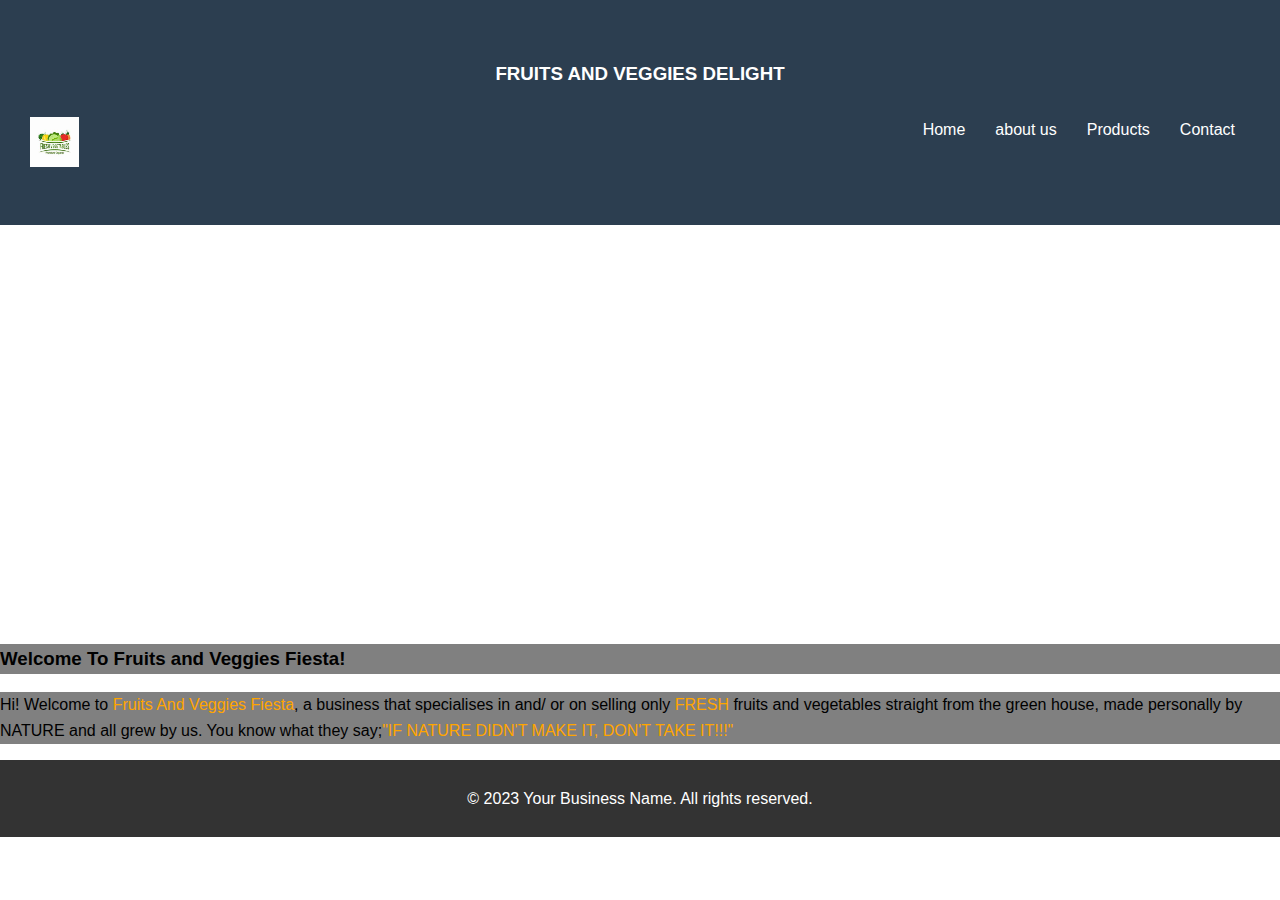
<file: Index.html>
<!DOCTYPE html>
<html lang="en">
<head>
    <meta charset="UTF-8">
    <meta name="viewport" content="width=device-width, initial-scale=1.0">
    <title>Fruits And Veggies Delight</title>
    <link rel="stylesheet" href="style1.css">
</head>
<body>
    <header>
       <section>
        <h3><b>FRUITS AND VEGGIES DELIGHT</b></h3>  
          <nav>
              <div class="logo"><img src="Logo.jpeg" class="logo" /></div>
              <ul>
                  <li><a href="index.html">Home</a></li>
                          <li><a href="about us.html">about us</a></li>
                          <li><a href="services.html">Products</a></li>
                          <li><a href="contact.html">Contact</a></li>
              </ul>
          </nav>
     
      </header>
      </section>
  
      <div class="slideshow">
          <div class="slide">
              <p>BANANAS</p>
              <img src="Banana.webp" alt="Slide 1">
          </div>
          <div class="slide">
              <p>KIWI</p>
              <img src="GoldenKiwi_360x.webp" alt="Slide 2">
          </div>
          <div class="slide">
              <p>APPLES</p>
              <img src="AppleKinnor_360x.webp" alt="Slide 3">
              <div class="image-overlay">
                  <h3>Apples</h3>
                  <p>The apple is one of the fruits most beneficial
                     to health thanks to its high content in vitamins and minerals </p>
                </div>
          </div>
          <div class="slide">
              <p>CRUST</p>
              <img src="CUST_360x.webp" alt="Slide 4">
          </div>
          <div class="slide">
              <p>LEMON</p>
              <img src="Lemon.webp" alt="Slide 5">
          </div>
      </div>
  
      <div class="info">
  
      <h3>Welcome To Fruits and Veggies Fiesta!</h3>
        <p>Hi! Welcome to <span>Fruits And Veggies Fiesta</span>, a business that specialises in and/ or on selling
          only <span>FRESH</span> fruits and vegetables straight from the green house, made personally by NATURE
          and all grew by us. You know what they say;<span>"IF NATURE DIDN'T MAKE IT, DON'T TAKE IT!!!"</span></p>
      </div>
  
  
      <footer>
          <p>&copy; 2023 Your Business Name. All rights reserved.</p>
      </footer>
</body>
</html>
</file>
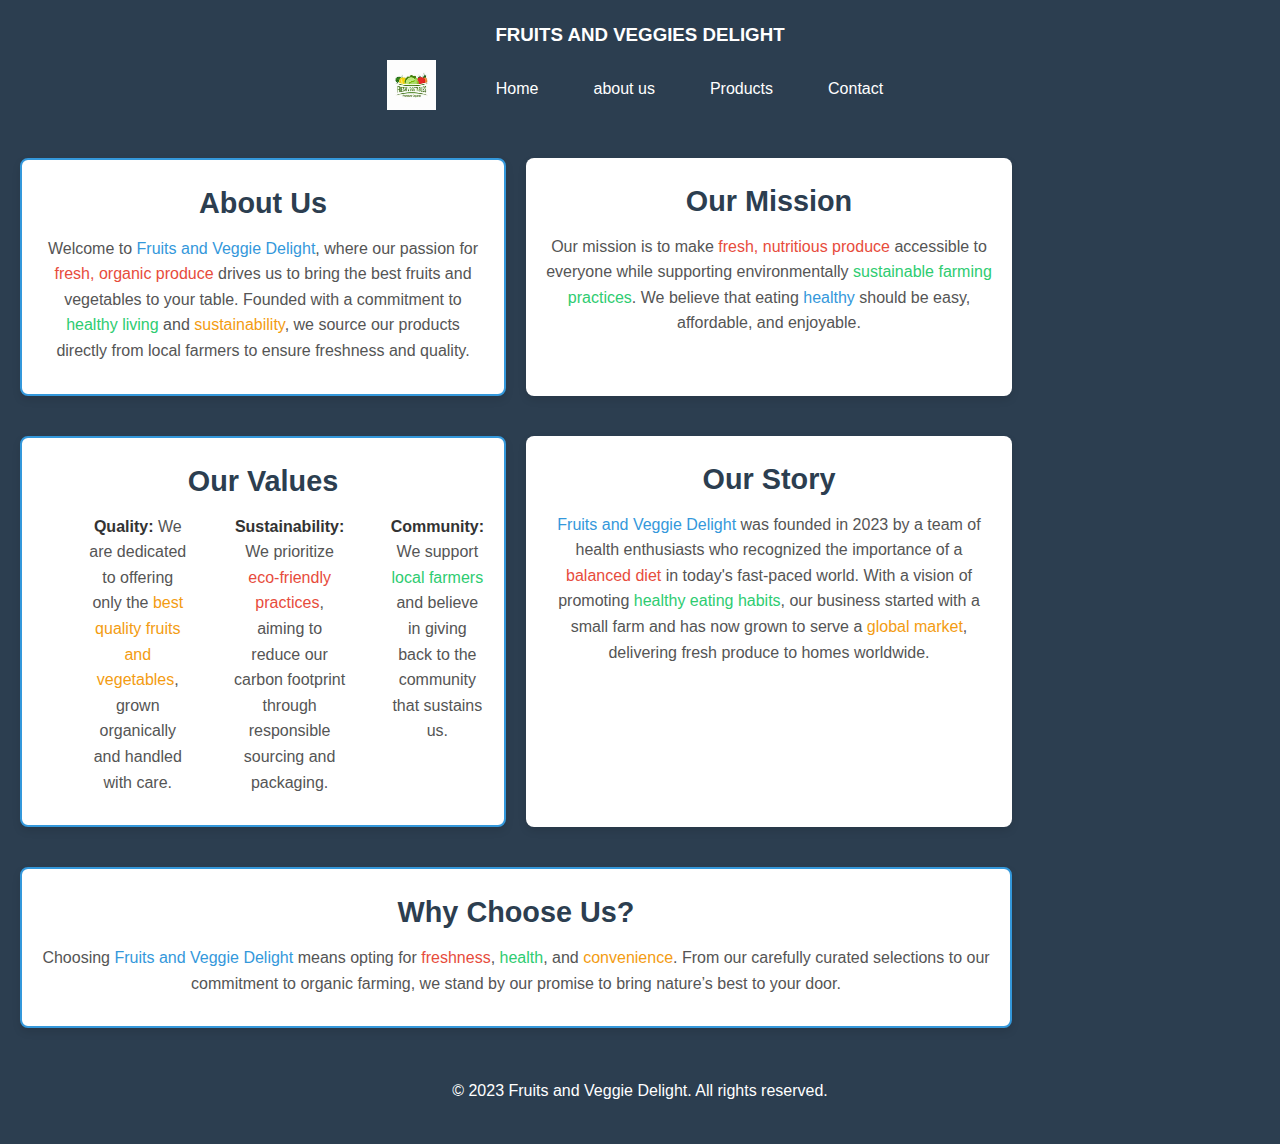
<file: about us.html>
<!DOCTYPE html>
<html lang="en">
<head>
    <meta charset="UTF-8">
    <meta name="viewport" content="width=device-width, initial-scale=1.0">
    <title>Document</title>
    <link rel="stylesheet" href="style2.css">
</head>
<body>
    <header>
        <section>
         <h3><b>FRUITS AND VEGGIES DELIGHT</b></h3>  
           <nav>
               <div class="logo"><img src="Logo.jpeg" class="logo" /></div>
               <ul>
                   <li><a href="index.html">Home</a></li>
                           <li><a href="about us.html">about us</a></li>
                           <li><a href="services.html">Products</a></li>
                           <li><a href="contact.html">Contact</a></li>
               </ul>
           </nav>
        
           <main>
            <section class="about-us">
                <div class="container bordered">
                    <h1>About Us</h1>
                    <p>Welcome to <span class="color1">Fruits and Veggie Delight</span>, where our passion 
                        for <span class="color2">fresh, organic produce</span> drives us to bring the best fruits and
                        vegetables to your table. Founded with a commitment to <span class="color3">healthy living</span> and 
                        <span class="color4">sustainability</span>, we source our products directly from local farmers to 
                        ensure freshness and quality.</p>
                </div>
    
                <div class="container">
                    <h1>Our Mission</h1>
                    <p>Our mission is to make <span class="color2">fresh, nutritious produce</span> accessible to everyone
                        while supporting environmentally <span class="color3">sustainable farming practices</span>. We believe
                        that eating <span class="color1">healthy</span> should be easy, affordable, and enjoyable.</p>
                    </div>
                <div class="container bordered">
                    <h1>Our Values</h1>
                    <ul>
                        <li><strong>Quality:</strong> We are dedicated to offering only the <span class="color4">best quality fruits and vegetables</span>, grown organically and handled with care.</li>
                        <li><strong>Sustainability:</strong> We prioritize <span class="color2">eco-friendly practices</span>, aiming to reduce our carbon footprint through responsible sourcing and packaging.</li>
                        <li><strong>Community:</strong> We support <span class="color3">local farmers</span> and believe in giving back to the community that sustains us.</li>
                    </ul>
                </div>
    
                <div class="container">
                    <h2>Our Story</h2>
                    <p><span class="color1">Fruits and Veggie Delight</span> was founded in 2023 by a team of health 
                        enthusiasts who recognized the importance of a <span class="color2">balanced diet</span> in today's 
                        fast-paced world. With a vision of promoting <span class="color3">healthy eating habits</span>,
                        our business started with a small farm and has now grown to serve a 
                        <span class="color4">global market</span>, delivering fresh produce to homes worldwide.</p>
                    </div>
                <div class="container bordered">
                    <h2>Why Choose Us?</h2>
                    <p>Choosing <span class="color1">Fruits and Veggie Delight</span> means opting for <span class="color2">freshness</span>, <span class="color3">health</span>, and <span class="color4">convenience</span>. From our carefully curated selections to our commitment to organic farming, we stand by our promise to bring nature’s best to your door.</p>
                </div>
            </section>
        </main>
    
        <footer>
            <p>&copy; 2023 Fruits and Veggie Delight. All rights reserved.</p>
        </footer>
    </body>
    </html>
    
       </header>
       </section>
</body>
</html>
</file>
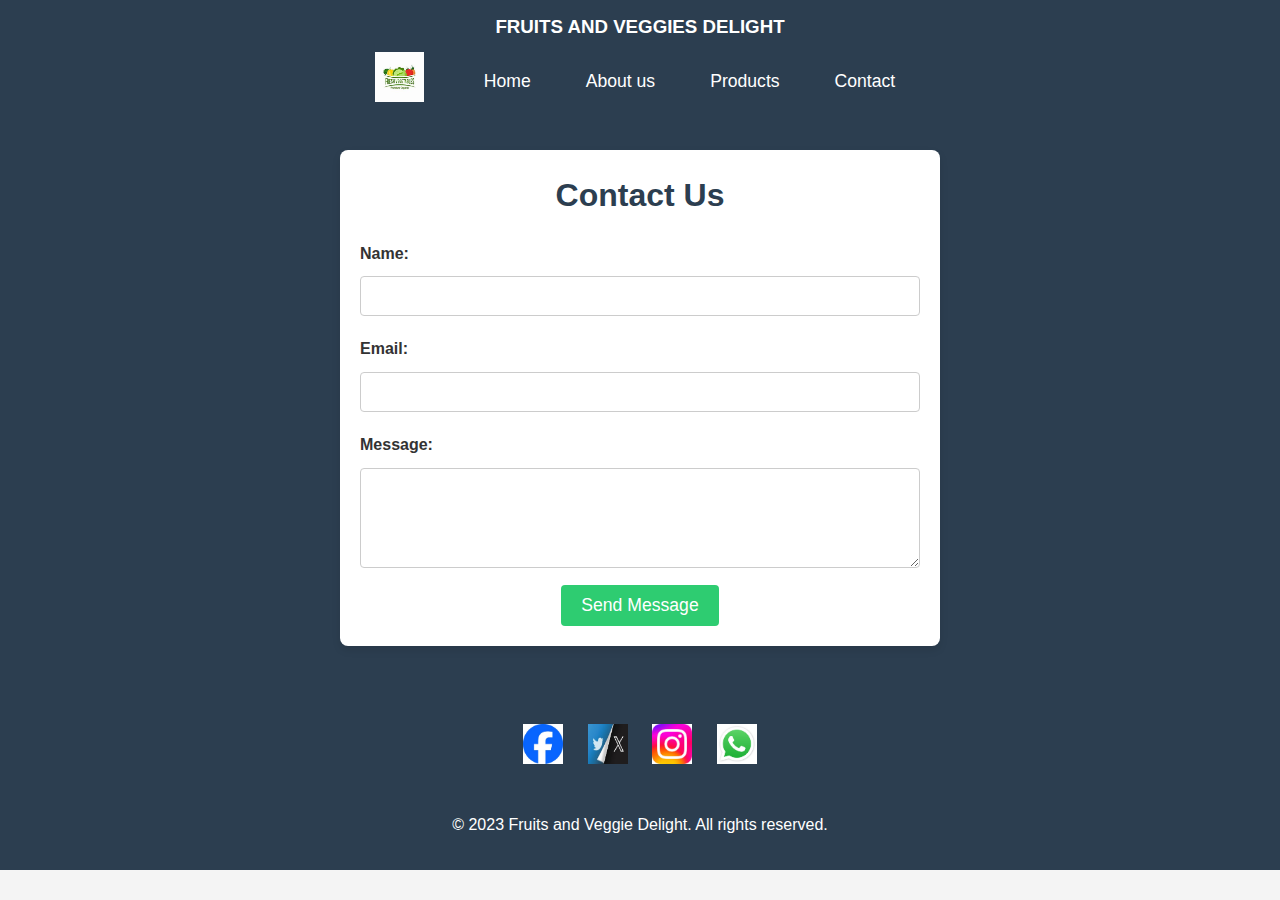
<file: contact.html>
<!DOCTYPE html>
<html lang="en">
<head>
    <meta charset="UTF-8">
    <meta name="viewport" content="width=device-width, initial-scale=1.0">
    <title>Document</title>
    <link rel="stylesheet" href="style4.css">
</head>
<body>
    <header>
        <section>
         <h3><b>FRUITS AND VEGGIES DELIGHT</b></h3>  
           <nav>
               <div class="logo"><img src="Logo.jpeg" class="logo" /></div>
               <ul>
                   <li><a href="index.html">Home</a></li>
                           <li><a href="about us.html">About us</a></li>
                           <li><a href="services.html">Products</a></li>
                           <li><a href="contact.html">Contact</a></li>
               </ul>
           </nav>
           <section id="contact">
            <h2>Contact Us</h2>
            <form action="submit_form.php" method="post">
                <label for="name">Name:</label>
                <input type="text" id="name" name="name" required>
                <label for="email">Email:</label>
                <input type="email" id="email" name="email" required>
                <label for="message">Message:</label>
                <textarea id="message" name="message" required></textarea>
                <button type="submit">Send Message</button>
            </form>
        </section>

        <div class="vist">
            <h2>Visit us on</h2>
            <a href="https://www.facebook.com" target="_blank"><img src="Facebook.jpg" alt="Facebook"></a>
            <a href="https://www.twitter.com" target="_blank"><img src="Twitter.jpg" alt="Twitter"></a>
            <a href="https://www.instagram.com" target="_blank"><img src="Instagram.jpg" alt="Instagram"></a>
            <a href="https://www.whatsapp.com" target="_blank"><img src="WhatsApp.jpg" alt="WhatsApp"></a>   
        </div>
        
        <footer>
            <p>&copy; 2023 Fruits and Veggie Delight. All rights reserved.</p>
        </footer>
    </body>
</html>
       </header>
       </section>
</body>
</html>
</file>
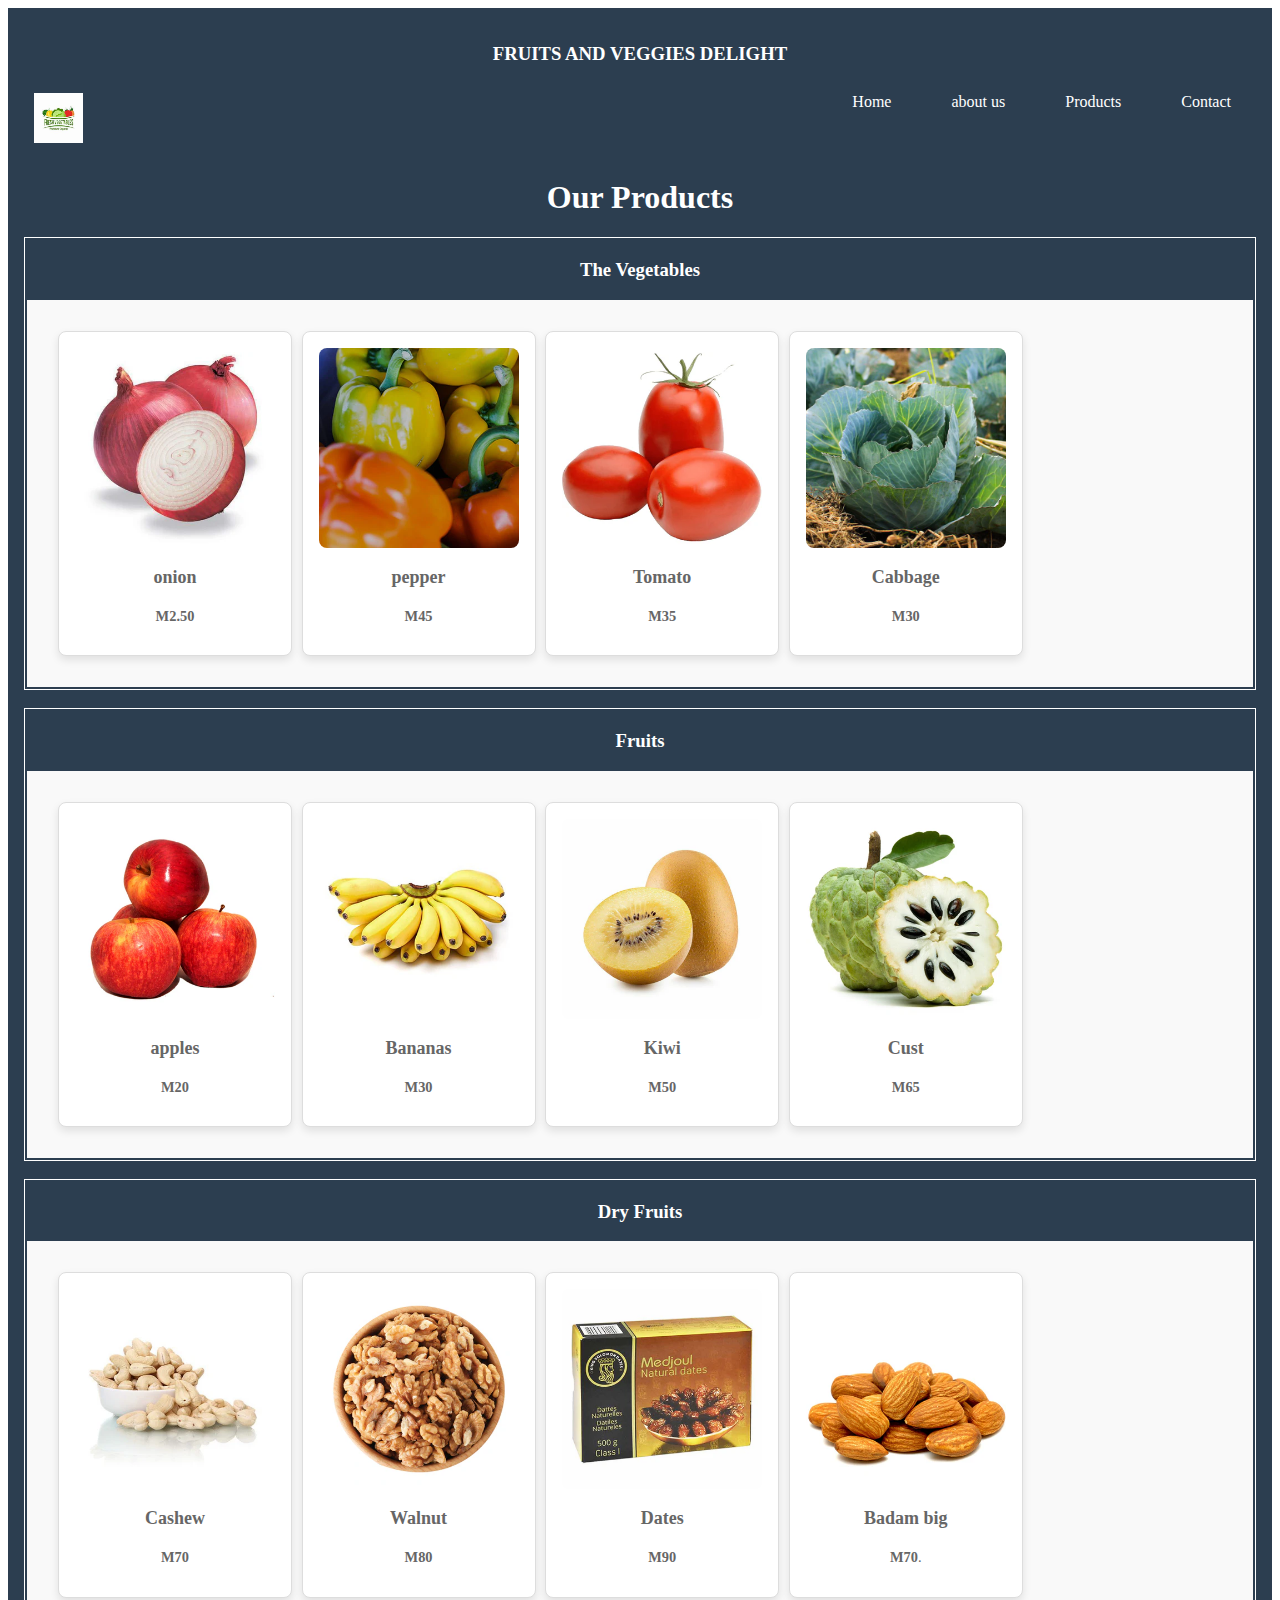
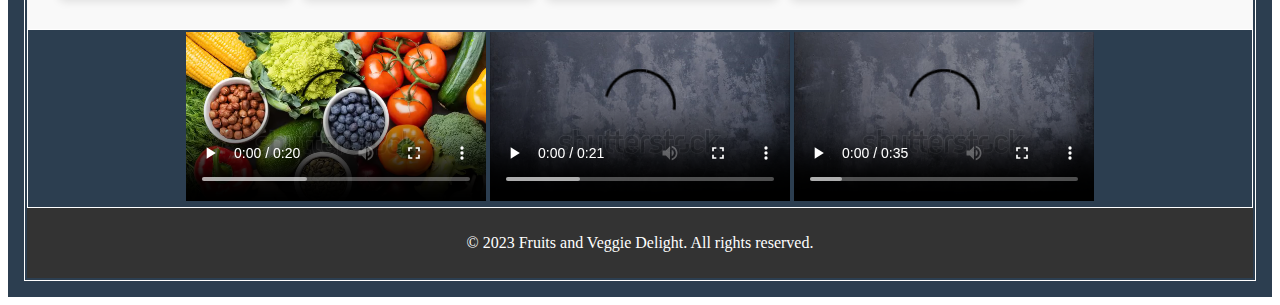
<file: services.html>
<!DOCTYPE html>
<html lang="en">
<head>
    <meta charset="UTF-8">
    <meta name="viewport" content="width=device-width, initial-scale=1.0">
    <title>Document</title>
    <link rel="stylesheet" href="style3.css">
</head>
<body>
    <header>
        <section>
         <h3><b>FRUITS AND VEGGIES DELIGHT</b></h3>  
           <nav>
               <div class="logo"><img src="Logo.jpeg" class="logo" /></div>
               <ul>
                   <li><a href="index.html">Home</a></li>
                           <li><a href="about us.html">about us</a></li>
                           <li><a href="services.html">Products</a></li>
                           <li><a href="contact.html">Contact</a></li>
               </ul>
           </nav>
           <h1>Our Products</h1>
           <div class="container">
               <h3>The Vegetables</h3>
              <section id="portfolio">
                   
                   <div class="portfolio-item">
                       <img src="Onion.webp" alt="Project 1">
                       <h3><p>onion</p></h3>
                       <p><b>M2.50</b></p>
                   
                   </div>
                    <div class="portfolio-item">
                       <img src="pepper.webp" alt="Project 2">
                       <h3><p>pepper</p></h3>
                       <p><b>M45</b></p>
                    </div>
       
                   <div class="portfolio-item">
                       <img src="Tomato.webp" alt="Project 1">
                       <h3><p>Tomato</p></h3>
                       <p><b>M35</b></p>
                       </div>
           
       
                       <div class="portfolio-item">
                           <img src="Cabbage.webp" alt="Project 2">
                           <h3><p>Cabbage</p></h3>
                           <p><b>M30</b></p>
                       </div>
                   </div>
                   <br>
       
                   <div class="container">
                       <h3 >Fruits</h3>
                      <section id="portfolio">
                           
                           <div class="portfolio-item">
                               <img src="AppleKinnor_360x.webp" alt="Project 1">
                               <h3><p>apples</p></h3>
                               <p><b>M20</b></p>
                           </div>
                           <div class="portfolio-item">
                               <img src="Banana.webp" alt="Project 1">
                               <h3><p>Bananas</p></h3>
                               <p><b>M30</b></p>
                           </div>
               
                           <div class="portfolio-item">
                               <img src="GoldenKiwi_360x.webp" alt="Project 1">
                               <h3><p>Kiwi</p></h3>
                               <p><b>M50</b></p>
                               </div>
                   
               
                               <div class="portfolio-item">
                                   <img src="CUST_360x.webp" alt="Project 2">
                                   <h3><p>Cust</p></h3>
                                   <p><B>M65</B></p>
                               </div>
                           </div>
       
                           <BR />
       
                           <div class="container">
                               <h3>Dry Fruits</h3>
                              <section id="portfolio">
                                   
                                   <div class="portfolio-item">
                                       <img src="Nuts.webp" alt="Project 1">
                                       <h3><p>Cashew</p></h3>
                                       <p><strong>M70</strong></p>
                                   </div>
                                   <div class="portfolio-item">
                                       <img src="dry1.webp" alt="Project 2">
                                       <h3><p>Walnut</p></h3>
                                       <p><strong>M80</strong></p>
                                   </div>
                       
                                   <div class="portfolio-item">
                                       <img src="Dates.webp" alt="Project 1">
                                       <h3><p>Dates</p></h3>
                                       <p><b>M90</b></p>
                                       </div>
                           
                       
                                       <div class="portfolio-item">
                                           <img src="Ground Nuts.webp" alt="Project 2">
                                           <h3><p>Badam big</p></h3>
                                           <p><b>M70</b>.</p>
                                       </div>
                                       </section>

                                       <section>
                                        <div class="container">
                                            
                                            <video width="300"controls>
                                                <source src="video.webm" type="video/mp4">
                                            </video>
                                            <video width="300"controls>
                                                <source src="video 2.webm" type="video/mp4">
                                            </video>
                                            <video width="300"controls>
                                                <source src="vide'o 3.webm" type="video/mp4">
                                            </video>
                                        </div>
                                       </section>
       
                                       <footer>
                                           <p>&copy; 2023 Fruits and Veggie Delight. All rights reserved.</p>
                                       </footer>    
                                   
               
       
                   
               </section>
           
           </body>
       </html>
       </header>
       </section>
</body>
</html>
</file>
<file: style1.css>
body {
    font-family: Arial, sans-serif;
    margin: 0;
    padding: 0;
    line-height: 1.6;
}

header {
    background: #2c3e50;
    color: #fff;
    padding: 10px 0;
    text-align: center;
}

nav ul {
    list-style: none;
    padding: 0;
    margin-bottom: 0%;
    
}

nav ul li {
    display: inline;
    margin: 0 15px;
}

nav ul li a {
    color: #fff;
    text-decoration: none;
}

.logo img {
    height: 50px;
    width: auto;
}

section {
    padding: 20px;
    margin: 10px 0;
}

h2 {
    color: #333;
}

.portfolio-item {
    border: 1px solid #ccc;
    margin: 10px 0;
    padding: 10px;
}

.portfolio-item img {
    max-width: 100%;
    height: auto;
}


footer {
    text-align: center;
    padding: 10px 0;
    background: #333;
    color: #fff;
}

/* Basic styling for slideshow container */
.slideshow {
    position: relative;
    width: 100%;
    max-width: 600px;
    height: 400px;
    overflow: hidden;
    margin: auto;
}

/* Style each slide */
.slide {
    position: absolute;
    width: 100%;
    height: 100%;
    opacity: 0;
    animation: slideAnimation 25s infinite;
}

/* Add timing to each slide for staggered display */
.slide:nth-child(1) {
    animation-delay: 0s;
}
.slide:nth-child(2) {
    animation-delay: 5s;
}
.slide:nth-child(3) {
    animation-delay: 10s;
}
.slide:nth-child(4) {
    animation-delay: 15s;
}
.slide:nth-child(5) {
    animation-delay: 20s;
}

/* Animation keyframes for fading in and out */
@keyframes slideAnimation {
    0% { opacity: 0; }
    5% { opacity: 1; }
    20% { opacity: 1; }
    25% { opacity: 0; }
    100% { opacity: 0; }
}

/* Style for images */
.slide img {
    width: 100%;
    height: 100%;
    object-fit: cover;
}

.info span {
    color: orange;
}

.info {
    h3{
        background-color: grey;
    }
    p{
        background-color: gray;
    }
}

.overlay {
    position: absolute;
    bottom: 0;
    left: 0;
    right: 0;
    background-color: grey;
    overflow: hidden;
    width: 100%;
    height: 100%;
    transform: scale(0);
    transition: .3s ease;
  }
  
  .slideshow:hover .overlay {
    transform: scale(1);
  }

  nav {
    display: flex; /* Use flexbox for layout */
    /* Align items vertically centered */
    justify-content: space-between; /* Optional: space out items */
    padding: 10px;
    gap: 10%; /* Add some padding */
}

.logo img {
    max-height: 50px; /* Adjust height as needed */
    width: auto; /* Maintain aspect ratio */
}

ul {
    list-style: none; /* Remove default list styling */
    display: flex; /* Display list items in a row */
    margin: 0; /* Remove default margin */
    padding: 0; /* Remove default padding */
}

ul li {
    margin-left: 45px; /* Add space between items */
}

ul li a {
    text-decoration: none; /* Remove underline from links */
    color: #fff; /* Set link color */
}

ul li a:hover {
    text-decoration: underline; /* Optional: underline on hover */
}
</file>
<file: style3.css>
/* Basic styling for header */
header {
    background-color:#2c3e50;
    color: #fff;
    padding: 1em;
    text-align: center;
}

header nav ul {
    list-style: none;
    padding: 0;
}

header nav ul li {
    display: inline;
    margin-right: 15px;
}

header nav ul li a {
    color: #fff;
    text-decoration: none;
}

/* Portfolio section styling */
#portfolio {
    text-align: center;
    padding: 2em;
    background-color: #f9f9f9;
}

#portfolio h2 {
    font-size: 2em;
    margin-bottom: 1em;
}

/* Set up grid for portfolio items */
#portfolio {
    display: grid;
    grid-template-columns: repeat(auto-fill, minmax(200px, 1fr));
    gap: 1.5em;
    padding: 1em;
}

.portfolio-item {
    background-color: #fff;
    border: 1px solid #ddd;
    padding: 1em;
    border-radius: 8px;
    transition: transform 0.3s ease;
    box-shadow: 0px 4px 8px rgba(0, 0, 0, 0.1);
}

.portfolio-item:hover {
    transform: translateY(-5px);
}

.portfolio-item img {
    width: 100%;
    height: auto;
    border-radius: 4px;
}

.portfolio-item h3 {
    font-size: 1.25em;
    margin-top: 0.75em;
}

.portfolio-item p {
    font-size: 0.9em;
    color: #666;
    margin-top: 0.5em;
}

.container{
    padding: 2px;
    border:1px solid;
}


.overlay {
    position: absolute;
    bottom: 0;
    left: 0;
    right: 0;
    background-color: grey;
    overflow: hidden;
    width: 100%;
    height: 100%;
    transform: scale(0);
    transition: .3s ease;
  }
  
  .slideshow:hover .overlay {
    transform: scale(1);
  }


footer {
    text-align: center;
    padding: 10px 0;
    background: #333;
    color: #fff;
}

/* Portfolio Item Styling */
.portfolio-item {
    position: relative;
    width: 200px; /* Adjust width as needed */
    text-align: center;
    margin: 15px;
    overflow: hidden;
    border-radius: 8px;
}

.portfolio-item img {
    width: 100%;
    height: auto;
    border-radius: 8px;
    transition: transform 0.3s ease;
}

.portfolio-item:hover img {
    transform: scale(1.1);
}

/* Overlay Text Styling */
.portfolio-item::after {
    content: "Fresh and Healthy Order NOW";
    position: absolute;
    top: 50%;
    left: 50%;
    transform: translate(-50%, -50%);
    color: white;
    font-size: 1.2em;
    font-weight: bold;
    opacity: 0;
    
    background: rgba(0, 0, 0, 0.6); /* Dark background overlay */
    padding: 10px 20px;
    border-radius: 5px;
}

.portfolio-item:hover::after {
    opacity: 1;
}

nav {
    display: flex; /* Use flexbox for layout */
    /* Align items vertically centered */
    justify-content: space-between; /* Optional: space out items */
    padding: 10px;
    gap: 10%; /* Add some padding */
}

.logo img {
    max-height: 50px; /* Adjust height as needed */
    width: auto; /* Maintain aspect ratio */
}

ul {
    list-style: none; /* Remove default list styling */
    display: flex; /* Display list items in a row */
    margin: 0; /* Remove default margin */
    padding: 0; /* Remove default padding */
}

ul li {
    margin-left: 45px; /* Add space between items */
}

ul li a {
    text-decoration: none; /* Remove underline from links */
    color: #fff; /* Set link color */
}

ul li a:hover {
    text-decoration: underline; /* Optional: underline on hover */
}
</file>
<file: style2.css>
/* General Reset */
* {
    margin: 0;
    padding: 0;
    box-sizing: border-box;
}

/* Body Styling */
body {
    font-family: Arial, sans-serif;
    line-height: 1.6;
    background-color: #f4f4f4;
    color: #333;
    display: flex;
    flex-direction: column;
    align-items: center;
}

/* Header Styling */
header {
    width: 100%;
    padding: 20px;
    background-color: #2c3e50;
    color: #fff;
    text-align: center;
}

header h1 {
    font-size: 2em;
}

header nav {
    display: flex;
    justify-content: center;
    align-items: center;
    gap: 15px;
}

nav ul {
    list-style: none;
    display: flex;
}

nav li {
    margin: 0 10px;
}

nav a {
    color: #fff;
    text-decoration: none;
    font-size: 1em;
}

.logo img {
    height: 50px;
    width: auto;
}

/* Main Section Styling */
main {
    width: 80%;
    max-width: 1000px;
    margin: 20px 0;
}

/* About Us Section - Flex Containers in Pairs */
.about-us {
    display: flex;
    flex-wrap: wrap;
    gap: 20px;
}

.about-us .container {
    flex: 1 1 45%; /* Each container takes up about half of the row */
    background-color: #fff;
    padding: 20px;
    margin: 10px 0;
    border-radius: 8px;
    box-shadow: 0 4px 8px rgba(0, 0, 0, 0.1);
}

.about-us h1, .about-us h2 {
    font-size: 1.8em;
    margin-bottom: 10px;
    color: #2c3e50;
}

.about-us p, .about-us ul li {
    margin-bottom: 10px;
    font-size: 1em;
    color: #555;
}

.about-us ul {
    list-style-type: none;
    padding-left: 0;
}

.about-us ul li strong {
    color: #333;
}

/* Footer Styling */
footer {
    width: 100%;
    padding: 20px;
    background-color: #2c3e50;
    color: #fff;
    text-align: center;
}

/* Colors */
.color1 { color: #3498db; } /* Blue */
.color2 { color: #e74c3c; } /* Red */
.color3 { color: #2ecc71; } /* Green */
.color4 { color: #f39c12; } /* Orange */
/* Border Style */

.bordered {
    border: 2px solid #3498db; /* Blue border */
    border-radius: 8px;
}
nav {
    display: flex; /* Use flexbox for layout */
    /* Align items vertically centered */
    justify-content: space-between; /* Optional: space out items */
    padding: 10px;
    gap: 10%; /* Add some padding */
}

.logo img {
    max-height: 50px; /* Adjust height as needed */
    width: auto; /* Maintain aspect ratio */
}

ul {
    list-style: none; /* Remove default list styling */
    display: flex; /* Display list items in a row */
    margin: 0; /* Remove default margin */
    padding: 0; /* Remove default padding */
}

ul li {
    margin-left: 45px; /* Add space between items */
}

ul li a {
    text-decoration: none; /* Remove underline from links */
    color: #fff; /* Set link color */
}

ul li a:hover {
    text-decoration: underline; /* Optional: underline on hover */
}
</file>
<file: style4.css>
/* General Reset */
* {
    margin: 0;
    padding: 0;
    box-sizing: border-box;
}

/* Body Styling */
body {
    font-family: Arial, sans-serif;
    line-height: 1.6;
    background-color: #f4f4f4;
    color: #333;
    display: flex;
    flex-direction: column;
    align-items: center;
}

/* Header Styling */
header {
    width: 100%;
    padding: 12px;
    background-color: #2c3e50;
    color: #fff;
    text-align: center;
}

header h1 {
    font-size: 2.5em;
}

header nav {
    display: flex;
    justify-content: center;
    align-items: center;
    gap: 15px;
}

nav ul {
    list-style: none;
    display: flex;
}

nav li {
    margin: 0 10px;
}

nav a {
    color: #fff;
    text-decoration: none;
    font-size: 1.1em;
}

.logo img {
    height: 50px;
    width: auto;
}

/* Contact Section Styling */
#contact {
    width: 80%;
    max-width: 600px;
    margin: 30px auto;
    background-color: #fff;
    padding: 20px;
    border-radius: 8px;
    box-shadow: 0 4px 8px rgba(0, 0, 0, 0.1);
    text-align: center;
}

#contact h2 {
    font-size: 2em;
    color: #2c3e50;
    margin-bottom: 20px;
}

#contact label {
    display: block;
    font-weight: bold;
    color: #333;
    margin-top: 10px;
    text-align: left;
}

#contact input[type="text"],
#contact input[type="email"],
#contact textarea {
    width: 100%;
    padding: 10px;
    margin: 10px 0;
    border: 1px solid #ccc;
    border-radius: 4px;
    font-size: 1em;
}

#contact textarea {
    height: 100px;
    resize: vertical;
}

#contact button {
    background-color: #2ecc71;
    color: #fff;
    padding: 10px 20px;
    border: none;
    border-radius: 4px;
    cursor: pointer;
    font-size: 1.1em;
    transition: background-color 0.3s ease;
}

#contact button:hover {
    background-color: #27ae60;
}

/* Social Media Links Styling */
.vist {
    text-align: center;
    margin-top: 20px;
}

.vist h2 {
    font-size: 1.5em;
    color: #2c3e50;
    margin-bottom: 10px;
}

.vist a {
    margin: 0 10px;
    text-decoration: none;
    display: inline-block;
}

.vist img {
    width: 40px;
    height: 40px;
    transition: transform 0.3s ease;
}

.vist img:hover {
    transform: scale(1.2);
}

/* Footer Styling */
footer {
    width: 100%;
    padding: 20px;
    background-color: #2c3e50;
    color: #fff;
    text-align: center;
    margin-top: 20px;
}

footer p {
    font-size: 1em;
}
nav {
    display: flex; /* Use flexbox for layout */
    /* Align items vertically centered */
    justify-content: space-between; /* Optional: space out items */
    padding: 10px;
    gap: 10%; /* Add some padding */
}

.logo img {
    max-height: 50px; /* Adjust height as needed */
    width: auto; /* Maintain aspect ratio */
}

ul {
    list-style: none; /* Remove default list styling */
    display: flex; /* Display list items in a row */
    margin: 0; /* Remove default margin */
    padding: 0; /* Remove default padding */
}

ul li {
    margin-left: 45px; /* Add space between items */
}

ul li a {
    text-decoration: none; /* Remove underline from links */
    color: #fff; /* Set link color */
}

ul li a:hover {
    text-decoration: underline; /* Optional: underline on hover */
}
</file>
